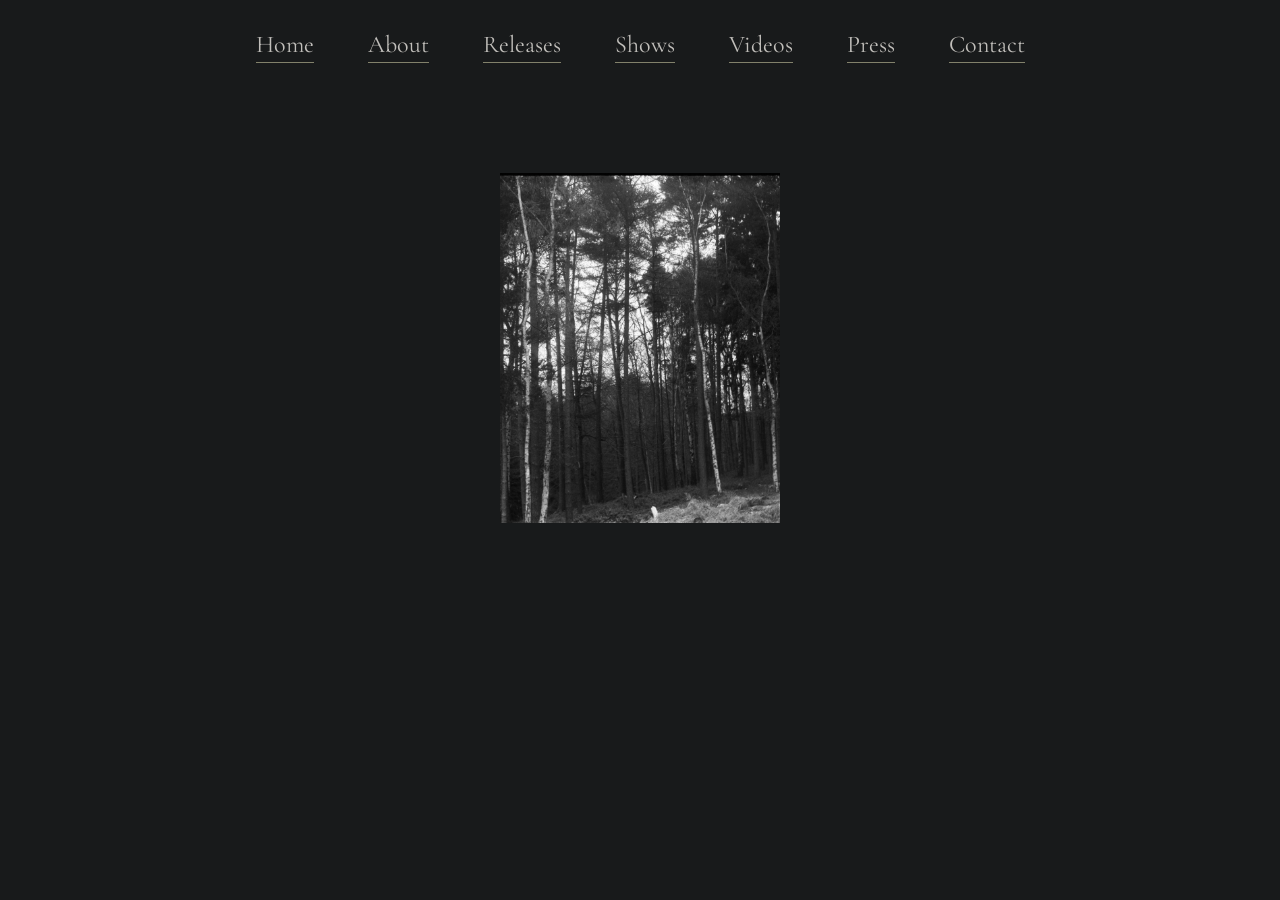
<file: about.html>
<!DOCTYPE html>
<html lang="en">
<head>
    <meta charset="UTF-8">
    <meta name="viewport" content="width=device-width, initial-scale=1.0">
    <title>About | Louis Gardner</title>

    <link rel="stylesheet" href="style.css">
</head>

<body>
  <nav class="main-nav">
  <a href="index.html">Home</a>
  <a href="about.html">About</a>
  <a href="discography.html">Releases</a>
  <a href="shows.html">Shows</a>
  <a href="videos.html">Videos</a>
  <a href="press.html">Press</a>
  <a href="contact.html">Contact</a>
</nav>

    <div class="container">

        <div class="about">

            <p>
              
            </p>
            
            <p>
          
            </p>

            <p>
               
            </p>

        </div>

        <img src="IMG_2701(1).JPG" alt="Louis Gardner" class="forest">

    </div>

</body>
</html>
</file>
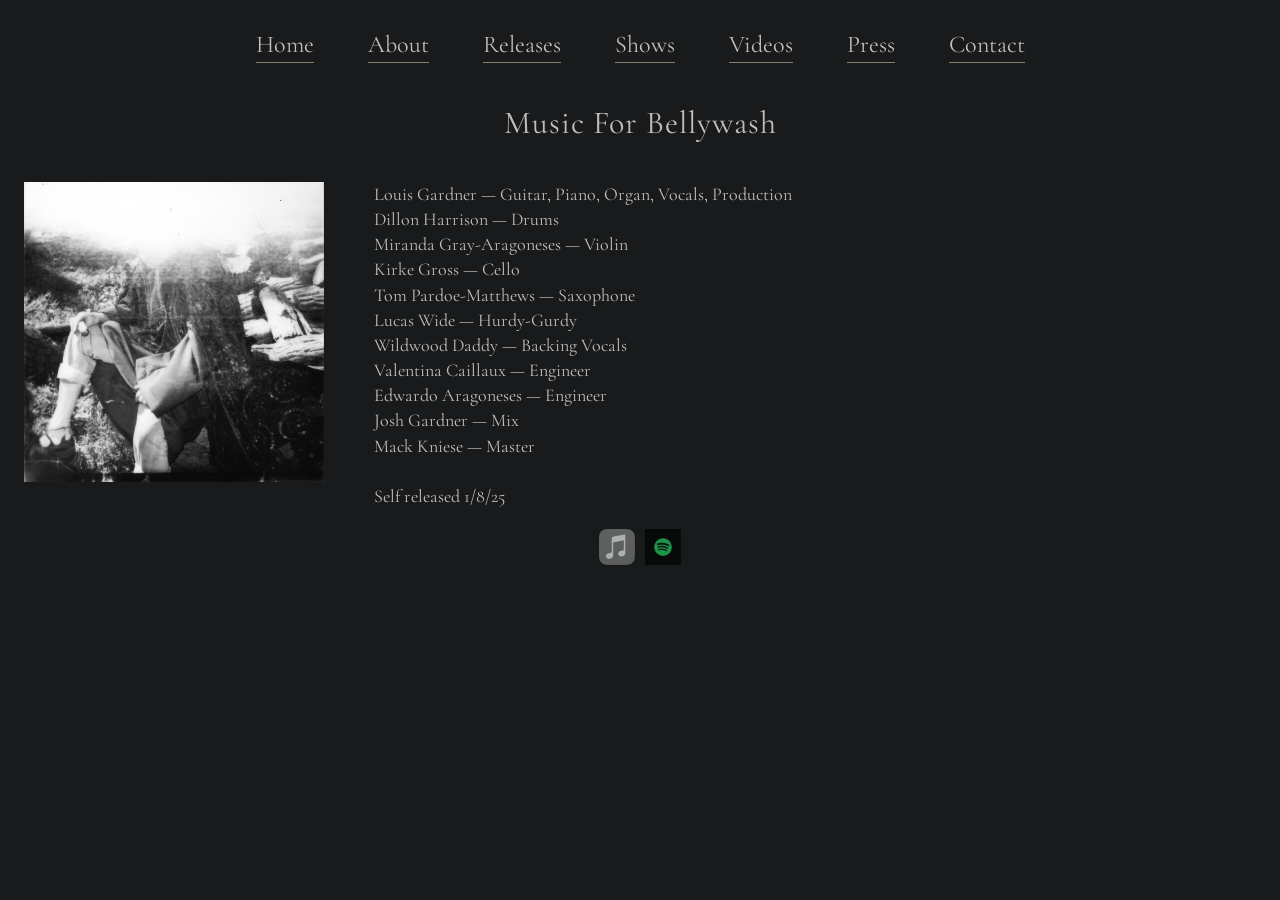
<file: bellywash.html>
<!DOCTYPE html>
<html lang="en">
<head>
    <meta charset="UTF-8">
    <meta name="viewport" content="width=device-width, initial-scale=1.0">
    <title>Music For Bellywash | Louis Gardner</title>

    <link rel="stylesheet" href="style.css">
</head>

<body>
    <nav class="main-nav">
  <a href="index.html">Home</a>
  <a href="about.html">About</a>
  <a href="discography.html">Releases</a>
  <a href="shows.html">Shows</a>
  <a href="videos.html">Videos</a>
  <a href="press.html">Press</a>
  <a href="contact.html">Contact</a>
</nav>

    <div class="container">
        <h1>Music For Bellywash</h1>
    </div>

    <div class="release-info">

        <div>
            <img 
                src="bellywash.jpg" 
                alt="Music For Bellywash album cover"
                class="album-image">
        </div>

        <div class="credits">

            Louis Gardner — Guitar, Piano, Organ, Vocals, Production<br>
            Dillon Harrison — Drums<br>
            Miranda Gray-Aragoneses — Violin<br>
            Kirke Gross — Cello<br>
            Tom Pardoe-Matthews — Saxophone<br>
            Lucas Wide — Hurdy-Gurdy<br>
            Wildwood Daddy — Backing Vocals<br>
            Valentina Caillaux — Engineer<br>
            Edwardo Aragoneses — Engineer<br>
            Josh Gardner — Mix<br>
            Mack Kniese — Master<br><br>

            Self released 1/8/25

        </div>

    </div>

    <div class="streaming-links">

        <a href="https://music.apple.com/us/album/music-for-bellywash-ep/1830055879" target="_blank">
            <img src="Apple_Music.png" alt="Apple Music">
        </a>

        <a href="https://open.spotify.com/album/0PMvh4W8CcqGXMDHZItTQQ?si=QMnmyHURSFGjdR6kdoaKyg" target="_blank">
            <img src="spotify.svg" alt="Spotify">
        </a>

    </div>

</body>
</html>
</file>
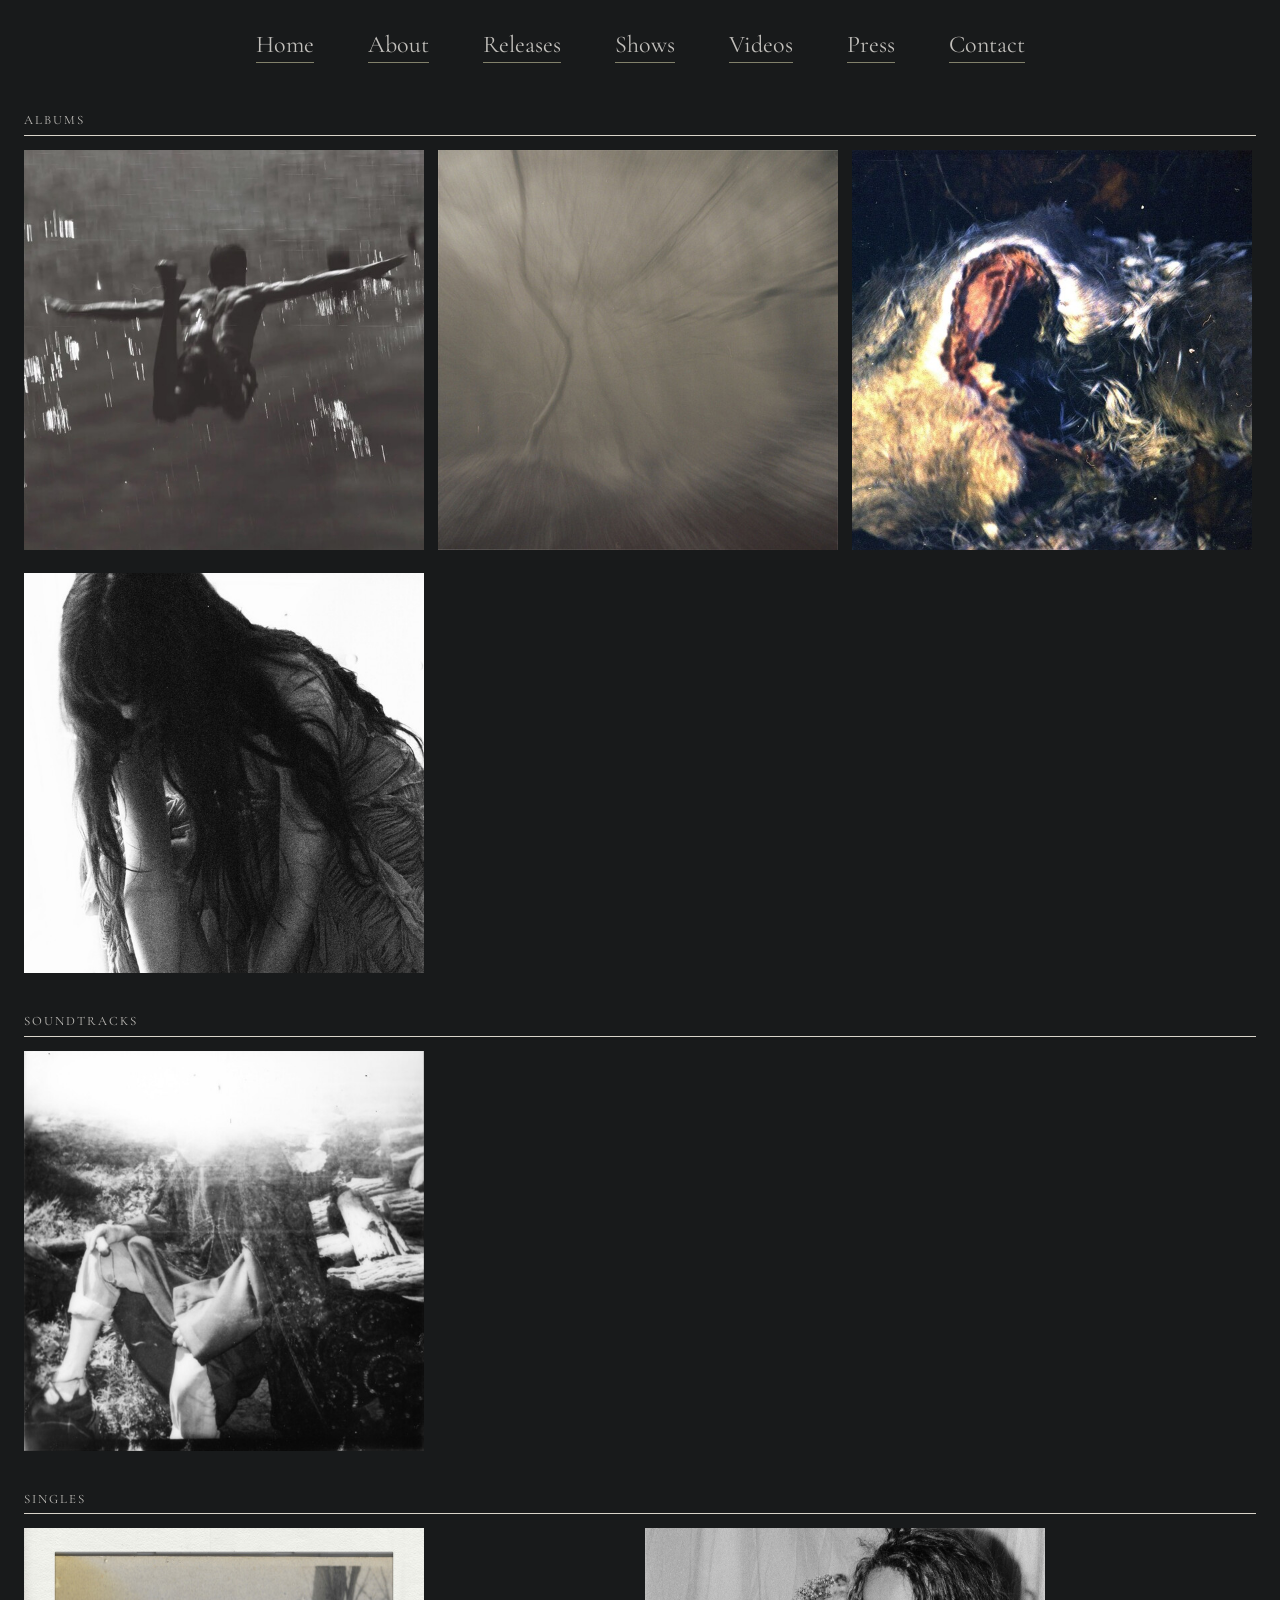
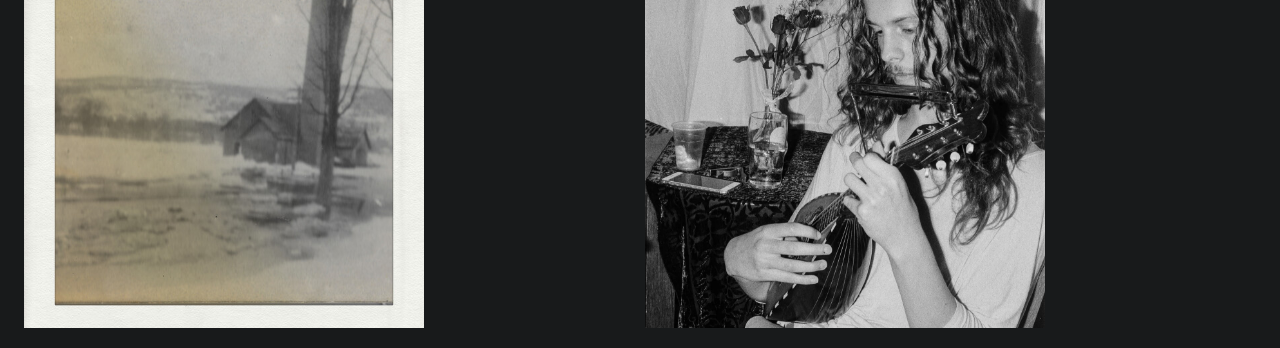
<file: discography.html>
<!DOCTYPE html>
<html lang="en">
<head>
  <meta charset="UTF-8">
  <meta name="viewport" content="width=device-width, initial-scale=1.0">
  <title>Discography | Louis Gardner</title>

  <link rel="stylesheet" href="style.css">

  
</head>

<body>
  <nav class="main-nav">
  <a href="index.html">Home</a>
  <a href="about.html">About</a>
  <a href="discography.html">Releases</a>
  <a href="shows.html">Shows</a>
  <a href="videos.html">Videos</a>
  <a href="press.html">Press</a>
  <a href="contact.html">Contact</a>
</nav>

  

  <h2>Albums</h2>

  <div class="grid">

    <a href="wingspan.html">
      <img src="wingspan.jpg" alt="Wingspan">
    </a>

    <a href="emotionally-suited.html" >
      <img src="emotionally-suited.jpg" alt="Emotionally Suited To Be a Solo Pianist">
    </a>

    <a href="open-room.html" >
      <img src="open-room.jpg" alt="For The Open Room">
    </a>


    
  </div>
  <br>

  <div class="grid">

    <a href="ending.html" >
      <img src="ending-cover.jpg" alt="ending">
    </a>

  </div>

  <h2>Soundtracks</h2>

  <div class="grid">

    <a href="bellywash.html" >
      <img src="bellywash.jpg" alt="Music for Bellywash">
    </a>

  </div>

  <h2>Singles</h2>

  <div class="grid">

    <a href="the-lake.html" >
      <img src="the-lake.jpg" alt="The Lake">
    </a>

     <a href="o.html" >
      <img src="o.jpg" alt="o">
    </a>


  </div>

</body>
</html>
</file>
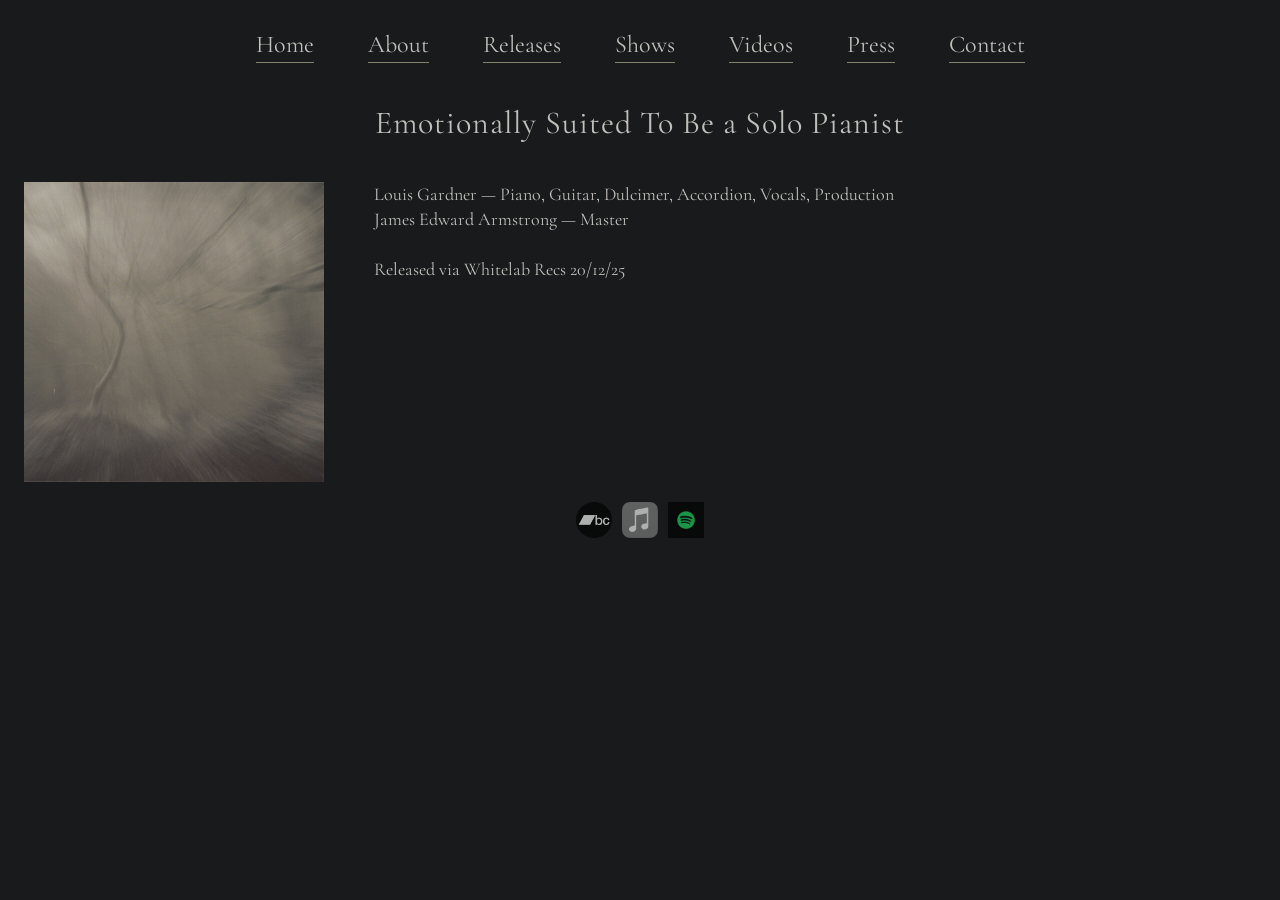
<file: emotionally-suited.html>
<!DOCTYPE html>
<html lang="en">
<head>
    <meta charset="UTF-8">
    <meta name="viewport" content="width=device-width, initial-scale=1.0">
    <title>Emotionally Suited To Be A Solo Pianist | Louis Gardner</title>

    <link rel="stylesheet" href="style.css">
</head>

<body>
    <nav class="main-nav">
  <a href="index.html">Home</a>
  <a href="about.html">About</a>
  <a href="discography.html">Releases</a>
  <a href="shows.html">Shows</a>
  <a href="videos.html">Videos</a>
  <a href="press.html">Press</a>
  <a href="contact.html">Contact</a>
</nav>

    <div class="container">
        <h1>Emotionally Suited To Be a Solo Pianist</h1>
    </div>

    <div class="release-info">

        <div>
            <img 
                src="emotionally-suited.jpg" 
                alt="Emotionally Suited To Be a Solo Pianist album cover"
                class="album-image">
        </div>

        <div class="credits">

            Louis Gardner — Piano, Guitar, Dulcimer, Accordion, Vocals, Production<br>
            James Edward Armstrong — Master<br><br>

            Released via Whitelab Recs 20/12/25

        </div>

    </div>

    <div class="streaming-links">

        <a href="https://whitelabrecs.bandcamp.com/album/emotionally-suited-to-be-a-solo-pianist" target="_blank">
            <img src="bandcamp.png" alt="Bandcamp">
        </a>

        <a href="https://music.apple.com/us/album/emotionally-suited-to-be-a-solo-pianist/1854394537" target="_blank">
            <img src="Apple_Music.png" alt="Apple Music">
        </a>

        <a href="https://open.spotify.com/album/5Gn3S6Hl4s08ZjrPVOVPe9?si=2yeSy7puQ7CgqvweCy7OcQ" target="_blank">
            <img src="spotify.svg" alt="Spotify">
        </a>

    </div>

</body>
</html>
</file>
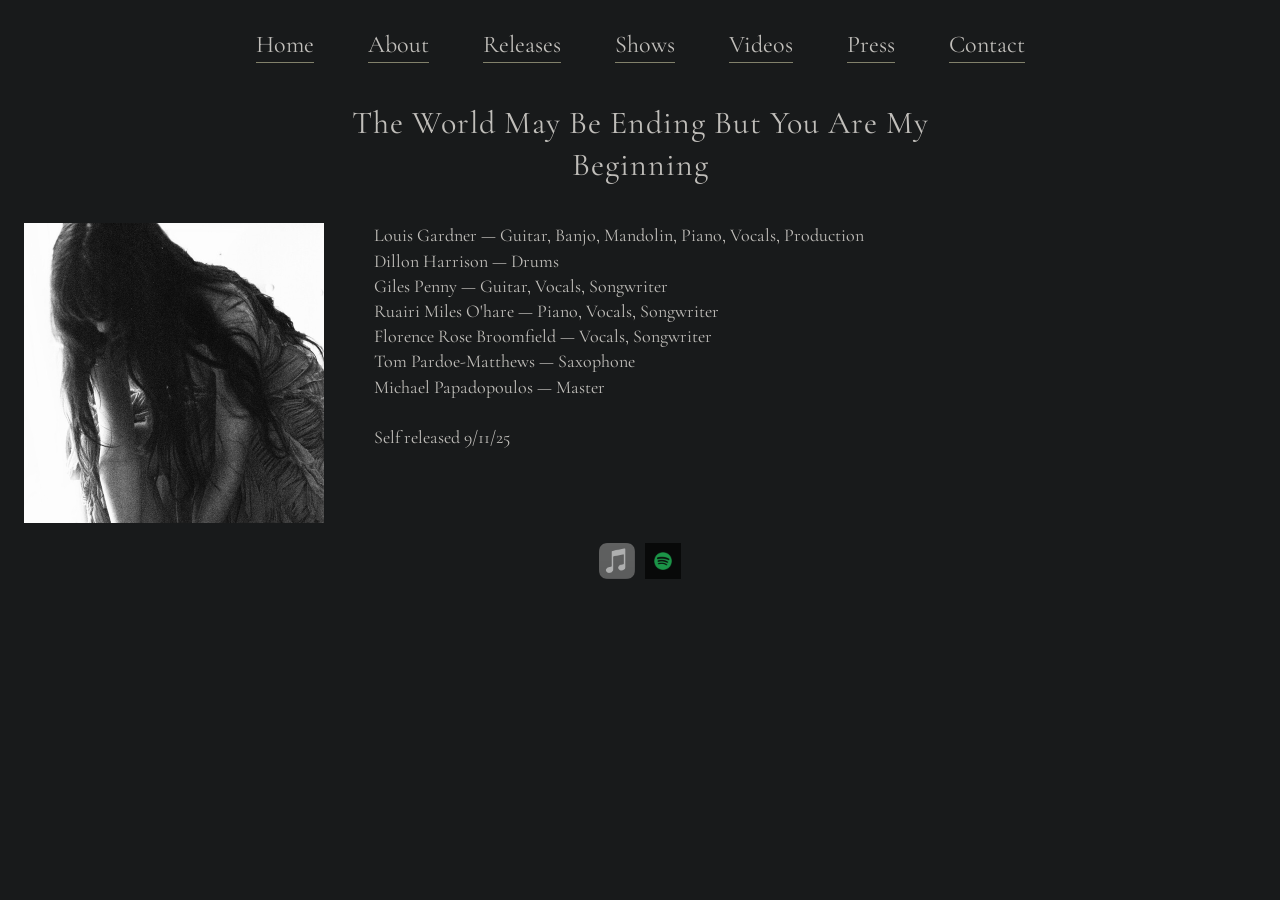
<file: ending.html>
<!DOCTYPE html>
<html lang="en">
<head>
    <meta charset="UTF-8">
    <meta name="viewport" content="width=device-width, initial-scale=1.0">
    <title>The World May Be Ending But You Are My Beginning | Louis Gardner</title>

    <link rel="stylesheet" href="style.css">
</head>

<body>
    <nav class="main-nav">
  <a href="index.html">Home</a>
  <a href="about.html">About</a>
  <a href="discography.html">Releases</a>
  <a href="shows.html">Shows</a>
  <a href="videos.html">Videos</a>
  <a href="press.html">Press</a>
  <a href="contact.html">Contact</a>
</nav>

    <div class="container">
        <h1>The World May Be Ending But You Are My Beginning</h1>
    </div>

    <div class="release-info">

        <div>
            <img 
                src="ending-cover.jpg"
                alt="The World May Be Ending But You Are My Beginning album cover"
                class="album-image">
        </div>

        <div class="credits">

            Louis Gardner — Guitar, Banjo, Mandolin, Piano, Vocals, Production<br>
            Dillon Harrison — Drums<br>
            Giles Penny — Guitar, Vocals, Songwriter<br>
            Ruairi Miles O'hare — Piano, Vocals, Songwriter<br>
            Florence Rose Broomfield — Vocals, Songwriter<br>
            Tom Pardoe-Matthews — Saxophone<br>
            Michael Papadopoulos — Master<br><br>

            Self released 9/11/25

        </div>

    </div>

    <div class="streaming-links">

        <a href="https://music.apple.com/us/album/the-world-may-be-ending-but-you-are-my-beginning/1853171549" target="_blank">
            <img src="Apple_Music.png" alt="Apple Music">
        </a>

        <a href="https://open.spotify.com/album/08Tlt2d7DmztPkOoubUNOT" target="_blank">
            <img src="spotify.svg" alt="Spotify">
        </a>

    </div>

</body>
</html>
</file>
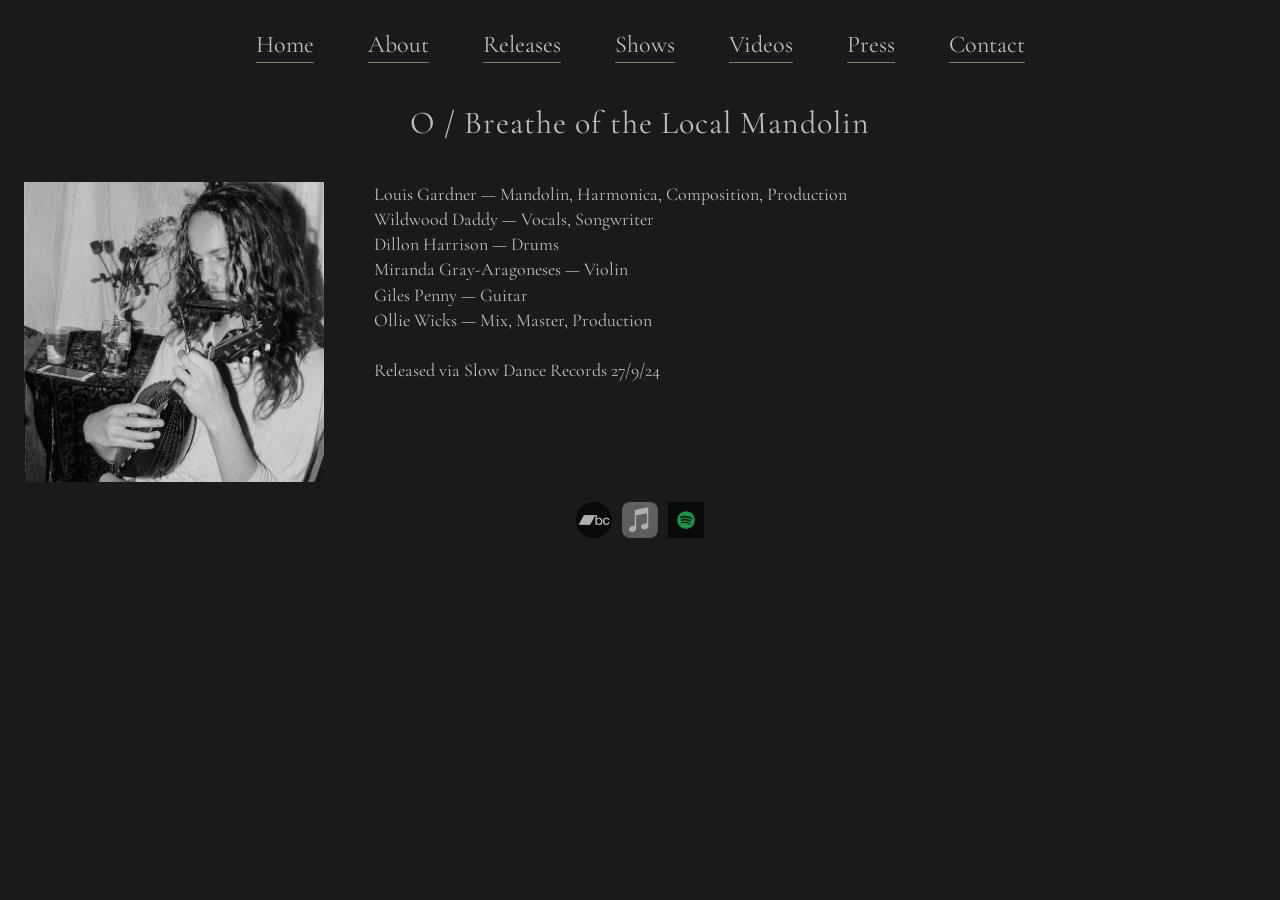
<file: o.html>
<!DOCTYPE html>
<html lang="en">
<head>
    <meta charset="UTF-8">
    <meta name="viewport" content="width=device-width, initial-scale=1.0">
    <title>O | Louis Gardner</title>

    <link rel="stylesheet" href="style.css">
</head>

<body>
<nav class="main-nav">
  <a href="index.html">Home</a>
  <a href="about.html">About</a>
  <a href="discography.html">Releases</a>
  <a href="shows.html">Shows</a>
  <a href="videos.html">Videos</a>
  <a href="press.html">Press</a>
  <a href="contact.html">Contact</a>
</nav>
    <div class="container">
        <h1>O / Breathe of the Local Mandolin</h1>
    </div>

    <div class="release-info">

        <div>
            <img 
                src="o.jpg" 
                alt="O / Breathe of the Local Mandolin cover"
                class="album-image">
        </div>

        <div class="credits">

            Louis Gardner — Mandolin, Harmonica, Composition, Production<br>
            Wildwood Daddy — Vocals, Songwriter<br>
            Dillon Harrison — Drums<br>
            Miranda Gray-Aragoneses — Violin<br>
            Giles Penny — Guitar<br>
            Ollie Wicks — Mix, Master, Production<br><br>

            Released via Slow Dance Records 27/9/24

        </div>

    </div>

    <div class="streaming-links">

        <a href="https://slowdancerecords.bandcamp.com/track/o-breathe-of-the-local-mandolin" target="_blank">
            <img src="bandcamp.png" alt="Bandcamp">
        </a>

        <a href="https://music.apple.com/us/album/o-breathe-of-the-local-mandolin-single/1793041240" target="_blank">
            <img src="Apple_Music.png" alt="Apple Music">
        </a>

        <a href="https://open.spotify.com/track/1ZUPIu8uB5O05aIjGWvEho?si=97402f304751484f" target="_blank">
            <img src="spotify.svg" alt="Spotify">
        </a>

    </div>

</body>
</html>
</file>
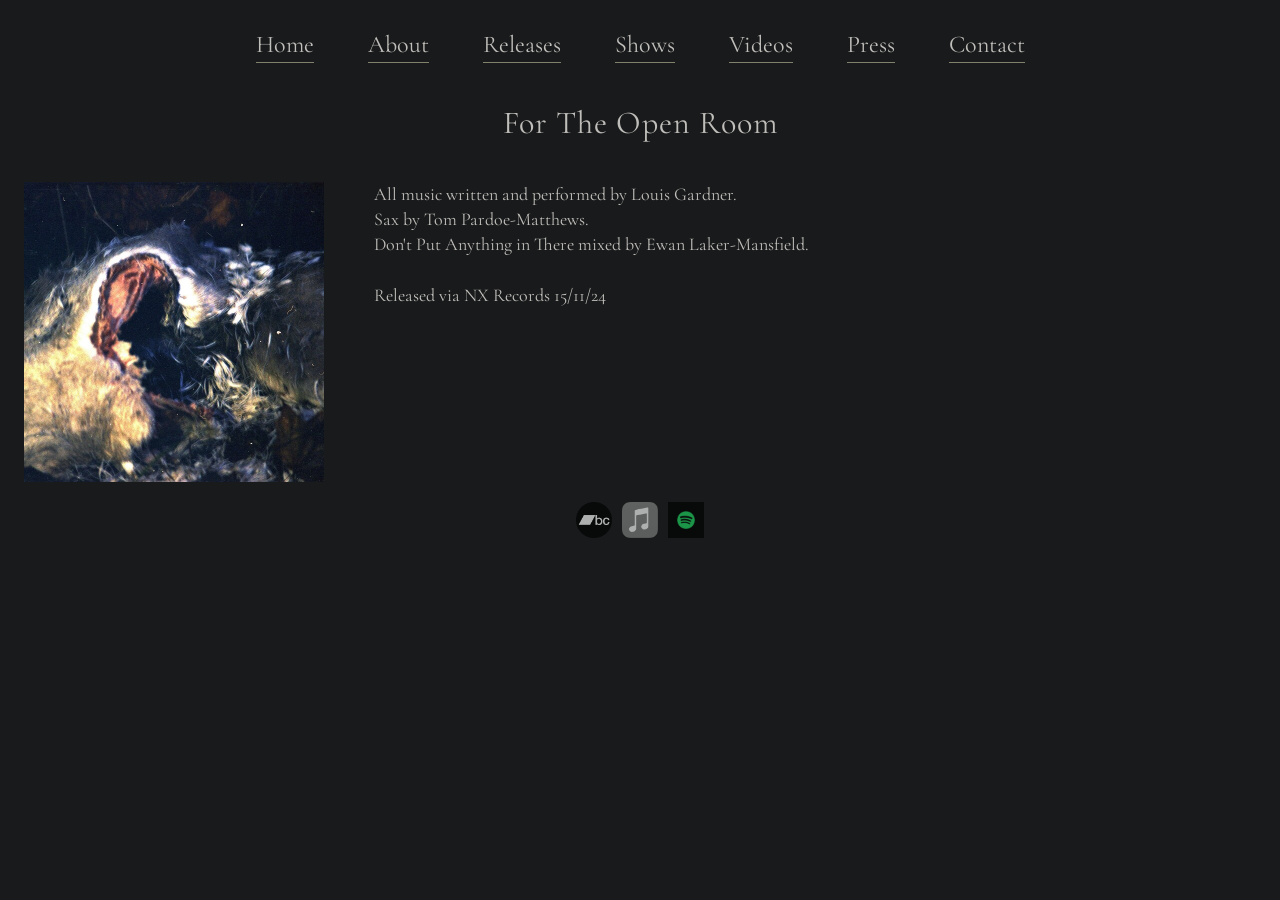
<file: open-room.html>
<!DOCTYPE html>
<html lang="en">
<head>
    <meta charset="UTF-8">
    <meta name="viewport" content="width=device-width, initial-scale=1.0">
    <title>For The Open Room | Louis Gardner</title>

  <link rel="stylesheet" href="style.css">
</head>

<body>
    <nav class="main-nav">
  <a href="index.html">Home</a>
  <a href="about.html">About</a>
  <a href="discography.html">Releases</a>
  <a href="shows.html">Shows</a>
  <a href="videos.html">Videos</a>
  <a href="press.html">Press</a>
  <a href="contact.html">Contact</a>
</nav>
    <div class="container">
        <h1>For The Open Room</h1>
    </div>
  


   <div class="release-info">
    
  <div >
        <img src="open-room.jpg" alt="For The Open Room"
        class="album-image">
    </div>
<div class="credits">
   All music written and performed by Louis Gardner. 
   <br> 
    Sax by Tom Pardoe-Matthews. 
    <br>
    Don't Put Anything in There mixed by Ewan Laker-Mansfield.
    <br>
    <br>
    Released via NX Records 15/11/24
    </div>
    
    

   </div>

<div class="streaming-links">
    <a href="https://louisgardner.bandcamp.com/album/for-the-open-room" target="_blank">
        <img src="bandcamp.png" alt="Bandcamp">
    </a>

    <a href="https://music.apple.com/us/album/for-the-open-room/1775869752" target="_blank">
        <img src="Apple_Music.png" alt="Apple Music">
    </a>

    <a href="https://open.spotify.com/album/4ZXVYdF6AfunArSxPJWoGo?si=r9vTvJy4Qmu7DA41s41rEg" target="_blank">
        <img src="spotify.svg" alt="Spotify">
    </a>


</div>

<br>
<br>
<br>
<br>
<br>
<br>





    

</body>
</html>
</file>
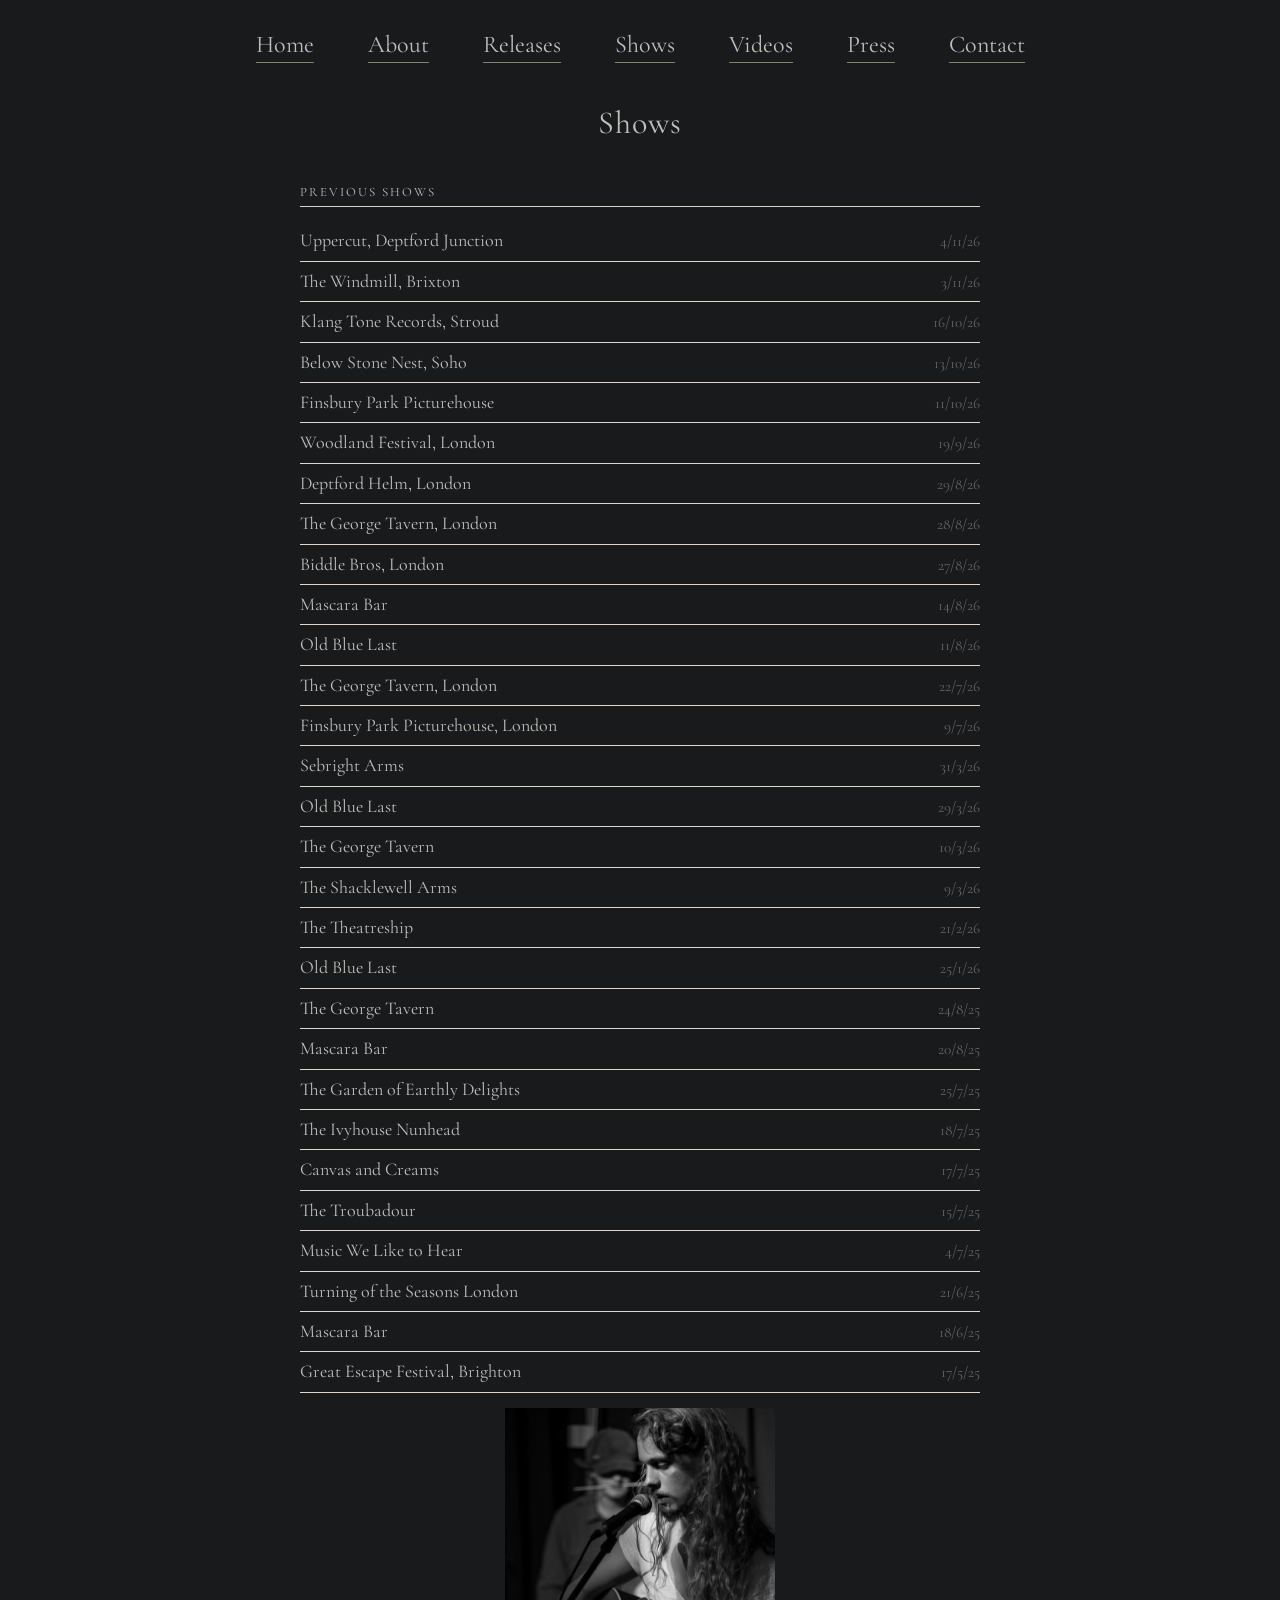
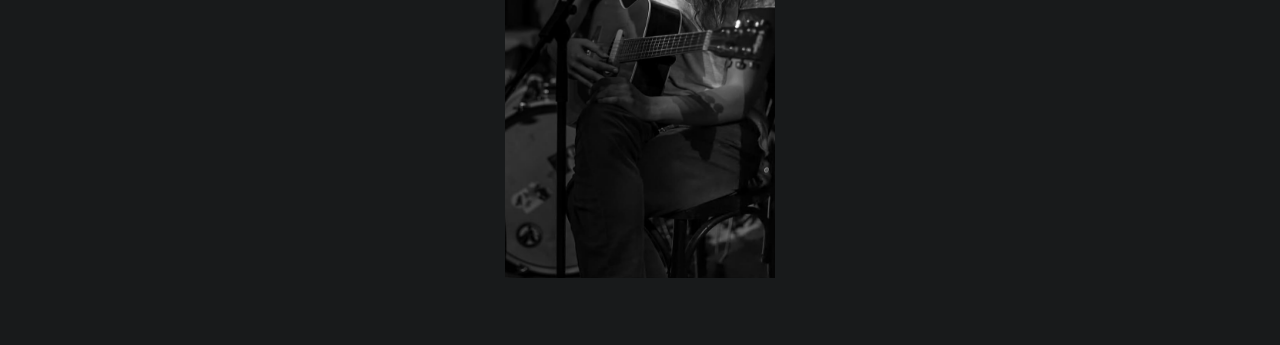
<file: shows.html>
<!DOCTYPE html>
<html lang="en">
<head>
  <meta charset="UTF-8">
  <meta name="viewport" content="width=device-width, initial-scale=1.0">
  <title>Shows | Louis Gardner</title>

 <link rel="stylesheet" href="style.css">
</head>

<body>
  <nav class="main-nav">
  <a href="index.html">Home</a>
  <a href="about.html">About</a>
  <a href="discography.html">Releases</a>
  <a href="shows.html">Shows</a>
  <a href="videos.html">Videos</a>
  <a href="press.html">Press</a>
  <a href="contact.html">Contact</a>
</nav>

  <div class="container">

    <h1>Shows</h1>
    
    <h2>Previous Shows</h2>

        <div class="show">
      <div class="venue">Uppercut, Deptford Junction</div>
      <div class="date">4/11/26</div>
    </div>

       <div class="show">
      <div class="venue">The Windmill, Brixton</div>
      <div class="date">3/11/26</div>
    </div>

     <div class="show">
      <div class="venue">Klang Tone Records, Stroud</div>
      <div class="date">16/10/26</div>
    </div>
    
        <div class="show">
      <div class="venue">Below Stone Nest, Soho</div>
      <div class="date">13/10/26</div>
    </div>

  <div class="show">
      <div class="venue">Finsbury Park Picturehouse</div>
      <div class="date">11/10/26</div>
    </div>

     <div class="show">
      <div class="venue">Woodland Festival, London</div>
      <div class="date">19/9/26</div>
    </div>

  <div class="show">
      <div class="venue">Deptford Helm, London</div>
      <div class="date">29/8/26</div>
    </div>
    
        <div class="show">
      <div class="venue">The George Tavern, London</div>
      <div class="date">28/8/26</div>
    </div>


        <div class="show">
      <div class="venue">Biddle Bros, London</div>
      <div class="date">27/8/26</div>
    </div>

     <div class="show">
      <div class="venue">Mascara Bar</div>
      <div class="date">14/8/26</div>
    </div>
    
    <div class="show">
      <div class="venue">Old Blue Last</div>
      <div class="date">11/8/26</div>
    </div>

     <div class="show">
      <div class="venue">The George Tavern, London</div>
      <div class="date">22/7/26</div>
    </div>

    <div class="show">
      <div class="venue">Finsbury Park Picturehouse, London</div>
      <div class="date">9/7/26</div>
    </div>

    <div class="show">
      <div class="venue">Sebright Arms</div>
      <div class="date">31/3/26</div>
    </div>

    <div class="show">
      <div class="venue">Old Blue Last</div>
      <div class="date">29/3/26</div>
    </div>

   
    <div class="show">
      <div class="venue">The George Tavern</div>
      <div class="date">10/3/26</div>
    </div>

    <div class="show">
      <div class="venue">The Shacklewell Arms</div>
      <div class="date">9/3/26</div>
    </div>

     <div class="show">
      <div class="venue">The Theatreship</div>
      <div class="date">21/2/26</div>
    </div>


       <div class="show">
      <div class="venue">Old Blue Last</div>
      <div class="date">25/1/26</div>
    </div>


    <div class="show">
      <div class="venue">The George Tavern</div>
      <div class="date">24/8/25</div>
    </div>

    <div class="show">
      <div class="venue">Mascara Bar</div>
      <div class="date">20/8/25</div>
    </div>

    <div class="show">
      <div class="venue">The Garden of Earthly Delights</div>
      <div class="date">25/7/25</div>
    </div>

    <div class="show">
      <div class="venue">The Ivyhouse Nunhead</div>
      <div class="date">18/7/25</div>
    </div>

    <div class="show">
      <div class="venue">Canvas and Creams</div>
      <div class="date">17/7/25</div>
    </div>

    <div class="show">
      <div class="venue">The Troubadour</div>
      <div class="date">15/7/25</div>
    </div>

    <div class="show">
      <div class="venue">Music We Like to Hear</div>
      <div class="date">4/7/25</div>
    </div>

    <div class="show">
      <div class="venue">Turning of the Seasons London</div>
      <div class="date">21/6/25</div>
    </div>

    <div class="show">
      <div class="venue">Mascara Bar</div>
      <div class="date">18/6/25</div>
    </div>

    <div class="show">
      <div class="venue">Great Escape Festival, Brighton</div>
      <div class="date">17/5/25</div>
    </div>

  </div>
  
  
 <img src="IMG_5534.PNG" alt="live performance photograph" class="live">
</body>
</html>
</file>
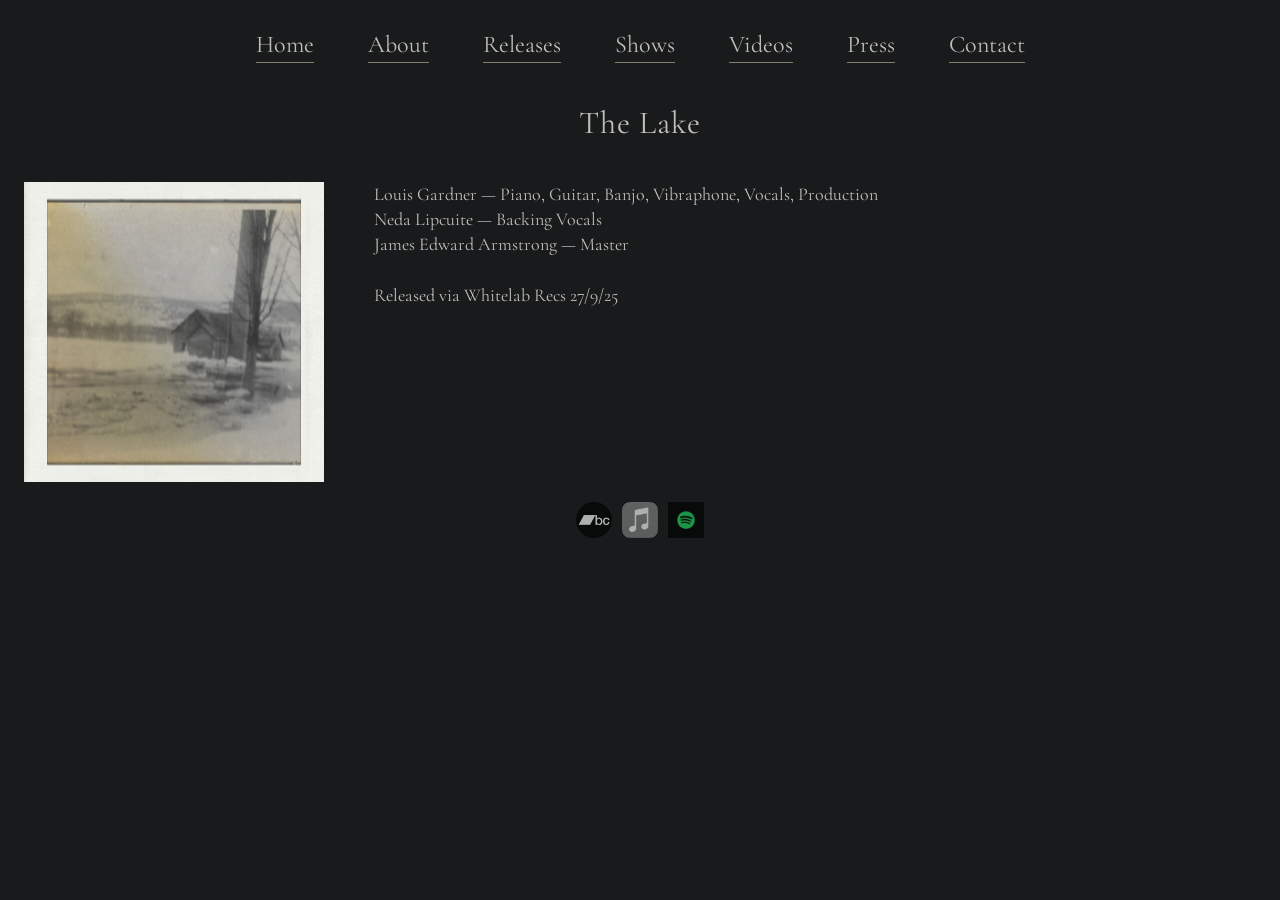
<file: the-lake.html>
<!DOCTYPE html>
<html lang="en">
<head>
    <meta charset="UTF-8">
    <meta name="viewport" content="width=device-width, initial-scale=1.0">
    <title>The Lake | Louis Gardner</title>

    <link rel="stylesheet" href="style.css">
</head>

<body>
    <nav class="main-nav">
  <a href="index.html">Home</a>
  <a href="about.html">About</a>
  <a href="discography.html">Releases</a>
  <a href="shows.html">Shows</a>
  <a href="videos.html">Videos</a>
  <a href="press.html">Press</a>
  <a href="contact.html">Contact</a>
</nav>

    <div class="container">
        <h1>The Lake</h1>
    </div>

    <div class="release-info">

        <div>
            <img 
                src="the-lake.jpg"
                alt="The Lake cover"
                class="album-image">
        </div>

        <div class="credits">

            Louis Gardner — Piano, Guitar, Banjo, Vibraphone, Vocals, Production<br>
            Neda Lipcuite — Backing Vocals<br>
            James Edward Armstrong — Master<br><br>

            Released via Whitelab Recs 27/9/25

        </div>

    </div>

    <div class="streaming-links">

        <a href="https://whitelabrecs.bandcamp.com/album/the-lake" target="_blank">
            <img src="bandcamp.png" alt="Bandcamp">
        </a>

        <a href="https://music.apple.com/us/album/the-lake-ep/1842898724" target="_blank">
            <img src="Apple_Music.png" alt="Apple Music">
        </a>

        <a href="https://open.spotify.com/album/6Ue8nO9dgohxOlLP9MFETy?si=rqgQGaqbQJaZR1hBp9TDTQ" target="_blank">
            <img src="spotify.svg" alt="Spotify">
        </a>

    </div>

</body>
</html>
</file>
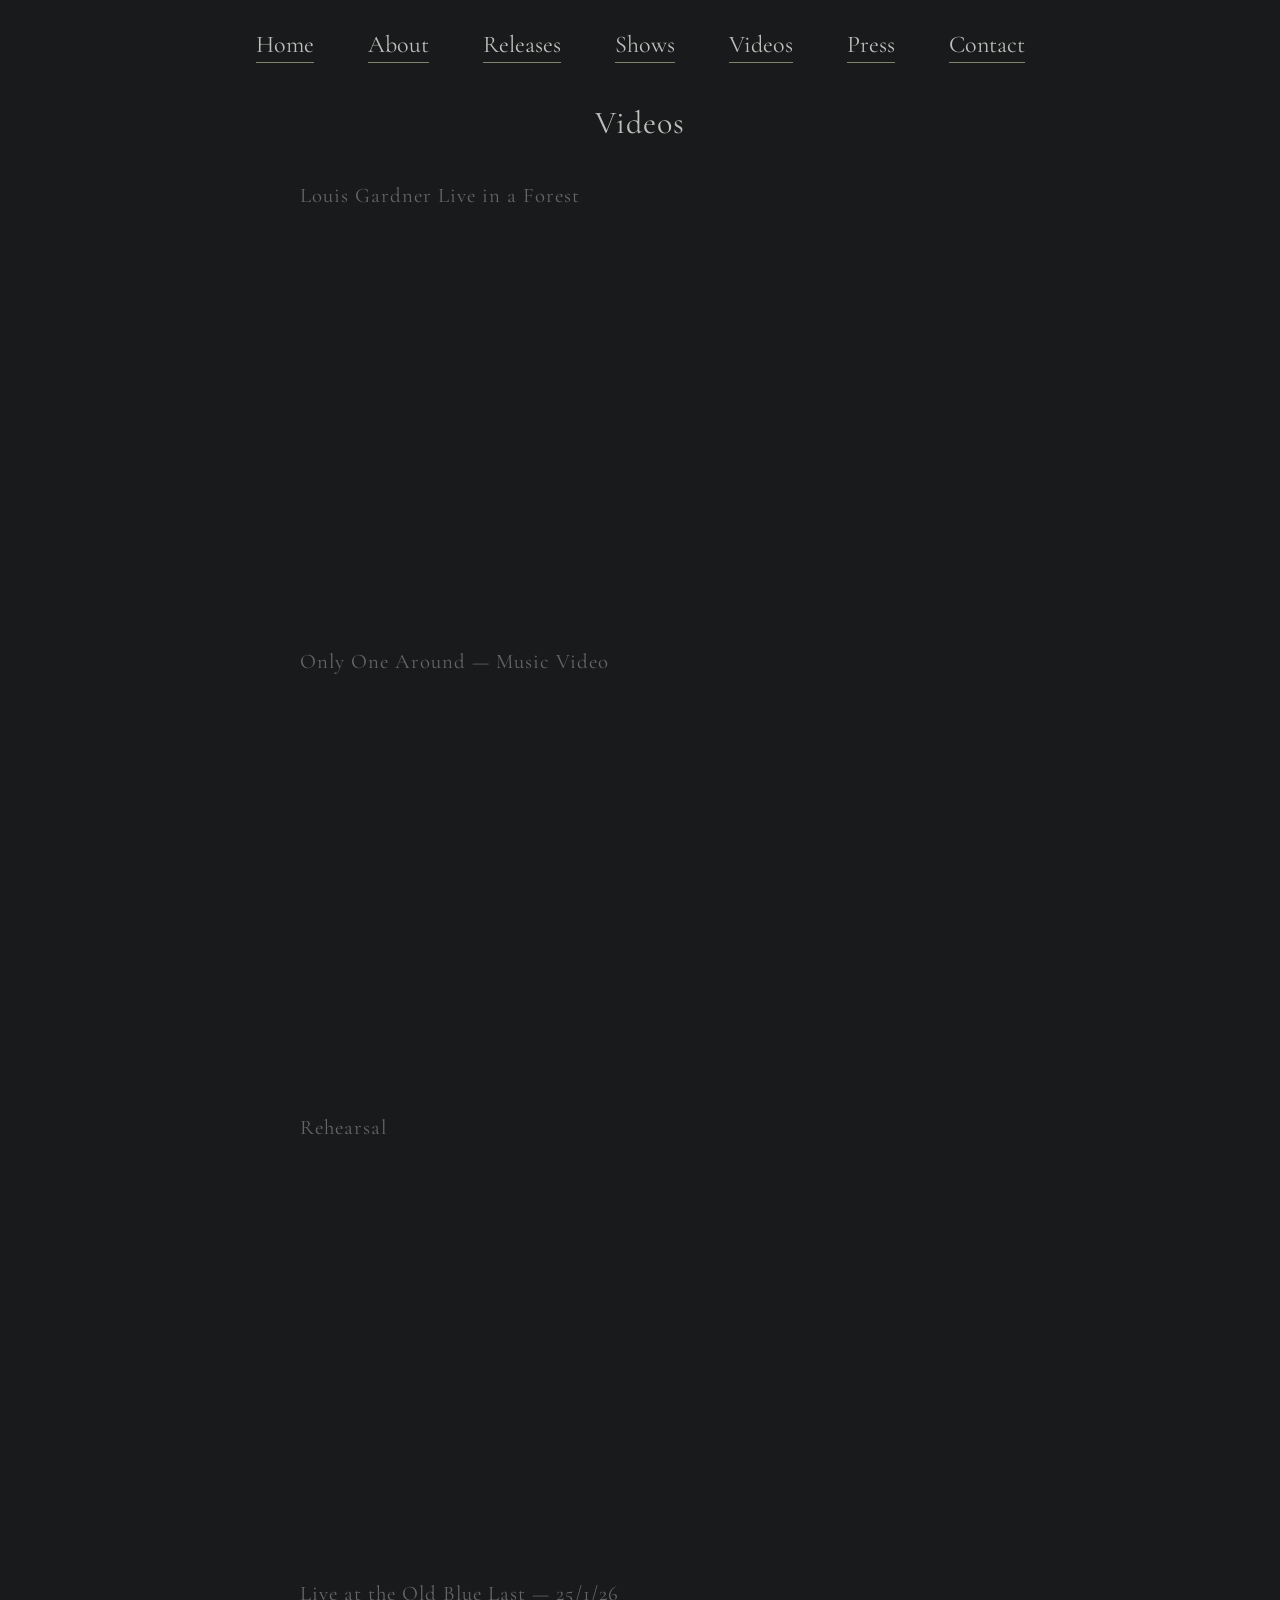
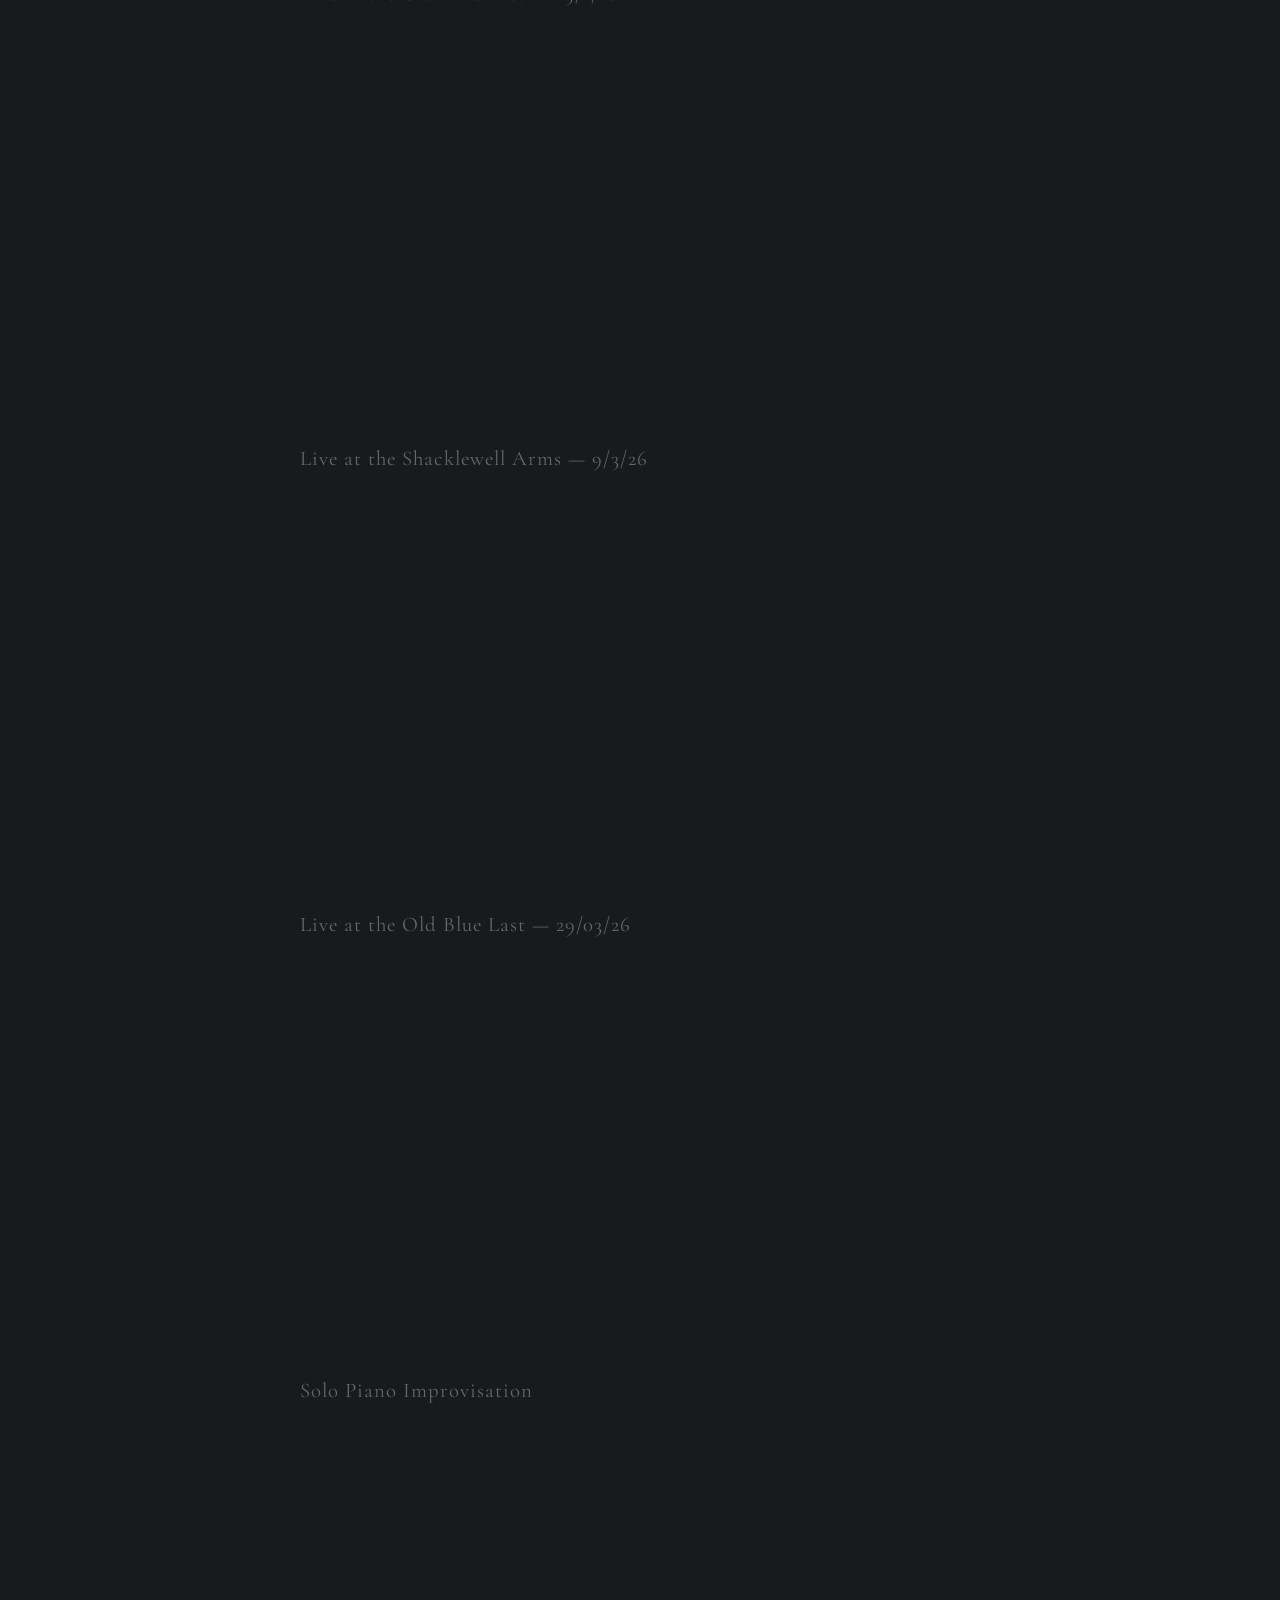
<file: videos.html>
<!DOCTYPE html>
<html lang="en">
<head>
  <meta charset="UTF-8">
  <meta name="viewport" content="width=device-width, initial-scale=1.0">
  <title>Videos | Louis Gardner</title>

 <link rel="stylesheet" href="style.css">
</head>

<body>
  <nav class="main-nav">
  <a href="index.html">Home</a>
  <a href="about.html">About</a>
  <a href="discography.html">Releases</a>
  <a href="shows.html">Shows</a>
  <a href="videos.html">Videos</a>
  <a href="press.html">Press</a>
  <a href="contact.html">Contact</a>
</nav>

  <div class="container">

    <h1>Videos</h1>

 <div class="video-section">
      <div class="video-title">Louis Gardner Live in a Forest</div>

      <iframe 
        src="https://www.youtube.com/embed/Pr3F3KEspYY"
        allowfullscreen>
      </iframe>
    </div>
    
    <div class="video-section">
      <div class="video-title">Only One Around — Music Video</div>

      <iframe 
        src="https://www.youtube.com/embed/O8ju_OcUSpQ"
        allowfullscreen>
      </iframe>
    </div>

    <div class="video-section">
      <div class="video-title">Rehearsal</div>

      <iframe 
        src="https://www.youtube.com/embed/RUYX3xiiViE"
        allowfullscreen>
      </iframe>
    </div>

    <div class="video-section">
      <div class="video-title">Live at the Old Blue Last — 25/1/26</div>

      <iframe 
        src="https://www.youtube.com/embed/QSwcnfwpJ1w"
        allowfullscreen>
      </iframe>
    </div>

    <div class="video-section">
      <div class="video-title">Live at the Shacklewell Arms — 9/3/26</div>

      <iframe 
        src="https://www.youtube.com/embed/zBrkWxCo2o0"
        allowfullscreen>
      </iframe>
    </div>

    <div class="video-section">
      <div class="video-title">Live at the Old Blue Last — 29/03/26</div>

      <iframe 
        src="https://www.youtube.com/embed/vHs4-HZb7pI"
        allowfullscreen>
      </iframe>
    </div>

    <div class="video-section">
      <div class="video-title">Solo Piano Improvisation</div>

      <iframe 
        src="https://www.youtube.com/embed/Xl8Qr-K9uJ8"
        allowfullscreen>
      </iframe>
      


    </div>

  </div>

</body>
</html>
</file>
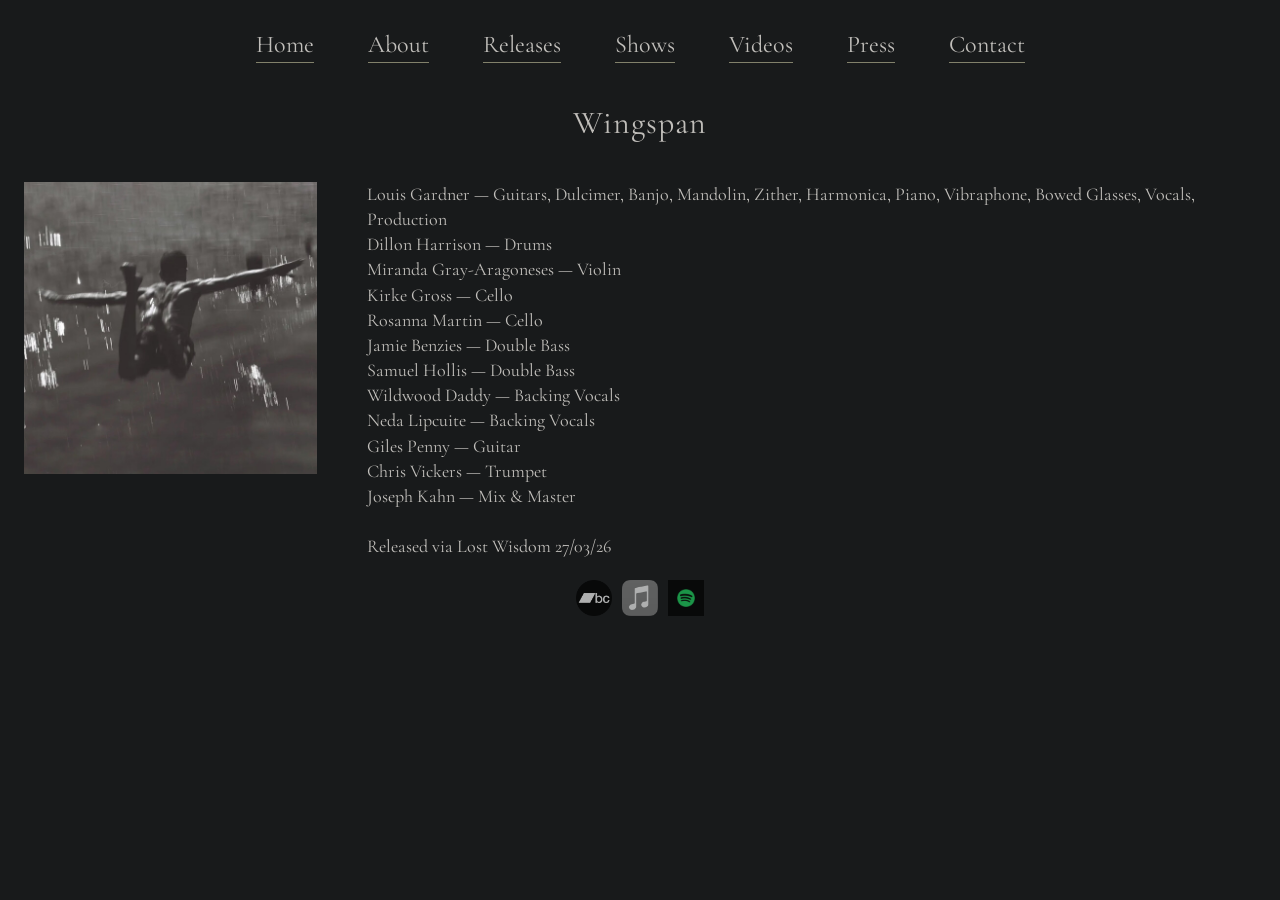
<file: wingspan.html>
<!DOCTYPE html>
<html lang="en">
<head>
    <meta charset="UTF-8">
    <meta name="viewport" content="width=device-width, initial-scale=1.0">
    <title>Wingspan | Louis Gardner</title>

  <link rel="stylesheet" href="style.css">
</head>

<body>
    <nav class="main-nav">
  <a href="index.html">Home</a>
  <a href="about.html">About</a>
  <a href="discography.html">Releases</a>
  <a href="shows.html">Shows</a>
  <a href="videos.html">Videos</a>
  <a href="press.html">Press</a>
  <a href="contact.html">Contact</a>
</nav>
    <div class="container">
        <h1>Wingspan</h1>
    </div>
  


  <div class="release-info">

    <div>
        <img src="wingspan.jpg" alt="Wingspan" class="album-image">
    </div>

    <div class="credits">

        Louis Gardner — Guitars, Dulcimer, Banjo, Mandolin, Zither, Harmonica, Piano, Vibraphone, Bowed Glasses, Vocals, Production<br>
         Dillon Harrison — Drums<br>
        Miranda Gray-Aragoneses — Violin<br>
        Kirke Gross — Cello<br>
        Rosanna Martin — Cello<br>
        Jamie Benzies — Double Bass<br>
        Samuel Hollis — Double Bass<br>
        Wildwood Daddy — Backing Vocals<br>
        Neda Lipcuite — Backing Vocals<br>
        Giles Penny — Guitar<br>
        Chris Vickers — Trumpet<br>
        Joseph Kahn — Mix & Master<br><br>

        Released via Lost Wisdom 27/03/26

    </div>

</div>

<div class="streaming-links">
    <a href="https://lost-wisdom.bandcamp.com/album/wingspan" target="_blank">
        <img src="bandcamp.png" alt="Bandcamp">
    </a>

    <a href="https://music.apple.com/us/album/wingspan/1888230807" target="_blank">
        <img src="Apple_Music.png" alt="Apple Music">
    </a>

    <a href="https://open.spotify.com/album/0Ri0lnnwvt3DqLqVIctwjU?si=g-9EtqI2Seq9dIAI579PoQ" target="_blank">
        <img src="spotify.svg" alt="Spotify">
    </a>


</div>








    

</body>
</html>
</file>
<file: style.css>
/* =========================================
   LOUIS GARDNER — MAIN STYLESHEET
========================================= */

/* GOOGLE FONT */

@import url('https://fonts.googleapis.com/css2?family=Cormorant+Garamond:wght@300;400;500&display=swap');

/* =========================
   BASE
========================= */

body {
  margin: 0;
  padding: 20px 24px;

  background: rgb(24, 26, 27);
  color: rgb(192, 190, 186);

  font-family: 'Cormorant Garamond', serif;
  font-size: 18px;
  line-height: 1.3;

  -webkit-font-smoothing: antialiased;
}

* {
  box-sizing: border-box;
}

/* =========================
   LAYOUT
========================= */

.container {
  width: 92%;
  max-width: 680px;
  margin:  auto;
  
}

.container2 {
  width: 92%;
  max-width: 680px;
  margin:  auto;
  text-align: center;
  
}


/* =========================
   HEADINGS
========================= */

h1 {
  font-size: 2rem;
  font-weight: 400;

  text-align: center;

  letter-spacing: 1px;

  margin-bottom: 38px;
}

h2 {
  font-size: 0.8rem;
  font-weight: 400;

  text-transform: uppercase;
  letter-spacing: 2px;

  margin-top: 40px;
  margin-bottom: 14px;

  color: rgb(192, 190, 186);

  border-bottom: 1px solid #d8d4ca;
  padding-bottom: 6px;
  
}

/* =========================
   LINKS
========================= */

a {
  color: rgb(192, 190, 186);
  text-decoration: none;

  transition: opacity 0.15s ease;
}

a:hover {
  opacity: 0.55;
  
}


/* =========================
   HOMEPAGE
========================= */

.hero-image {
  width: 100%;
  max-width: 430px;

  display: block;

  margin: 0 auto 32px auto;

  aspect-ratio: 0.8 / 1;
  object-fit: cover;
}

nav {
  display: flex;
  justify-content: center;
  align-items: center;
  flex-wrap: wrap;

  gap: 36px;

  margin-bottom: 30px;
}

nav a {
 
  border-bottom: 1px solid rgb(130, 129, 107);

  padding-bottom: 2px;


  gap: 6px;

  text-align: center;
}

nav a {
  font-size: 1.5rem;
  
   margin: 9px;

}
/* =========================
   about
========================= */

.about {
  padding: 32px;
    text-align: center;
    margin-bottom: px;
}

.about p {
    margin: 0 0 0.4em 0;
}
.forest{
  width: 100%;
  max-width: 280px;

  display: block;

  margin: 0 auto 32px auto;

  aspect-ratio: 0.8 / 1;
  object-fit: cover;
}






/* =========================
   DISCOGRAPHY
========================= */

.grid {
  display: grid;

  grid-template-columns:
  repeat(auto-fit, minmax(140px, 1fr));

  gap: 10px;
}

.grid a {
  display: block;
}

.grid img {
  width: 400px;
  height: 400px;

  object-fit: cover;

  display: block;

  transition: opacity 0.15s ease;
}



.grid img:hover {
  opacity: 0.78;
}

.credits {
  line-height: 1.4;
}

.streaming-links {
  display: flex;
  gap: 10px;
  justify-content: center;
  margin-top: 20px;

}

/* =========================
   SHOWS
========================= */

.show {
  display: flex;

  justify-content: space-between;
  align-items: baseline;

  padding: 8px 0;

  border-bottom: 1px solid #ddd7cb;
}

.venue {
  flex: 1;
}

.date {
  margin-left: 20px;

  color: #666;
  font-size: 0.95rem;
}

/* =========================
   PRESS
========================= */

.press-item {
  padding-bottom: 16px;
  margin-bottom: 22px;

  border-bottom: 1px solid #ddd7cb;
}

.press-item a {
  font-size: 1.1rem;
}

.live{
    width: 100%;
  max-width: 300px;

  display: block;

  margin: 0 auto 32px auto;
  padding: 15px;

  aspect-ratio: 0.6 / 1;
  object-fit: cover;
}

.forest2 {
   width: 100%;
  max-width: 800px;

  display: block;

  margin: 0 auto 0px auto;

  aspect-ratio: 2.4 / 1;
  object-fit: cover;
}

/* =========================
   VIDEOS
========================= */

.video-section {
  margin-bottom: 42px;
}

.video-title {
  margin-bottom: 8px;

  color: #666;

  font-size: 1.3rem;
  letter-spacing: 1px;
}

iframe {
  width: 100%;
  aspect-ratio: 16 / 9;

  border: none;
}

/* =========================
   CONTACT
========================= */
.contact-image {
  width: 100%;
  max-width: 800px;

  display: block;

  margin: 0 auto 0px auto;
  padding: 16px;
  aspect-ratio: 2 / 1;
  object-fit: cover;
}


.contact-item {
  margin-bottom: 5px;

  text-align: center;
}

.contact-item a {
  font-size: 1.1rem;
}

/* =========================
   WINGSPAN
========================= */
.album-image {
  width: 100%;
  max-width: 300px;
  height: auto;
  display: block;

  margin: 0 auto 0px auto;

  aspect-ratio: 1 / 1;
  object-fit: cover;
}

.release-info  {
  
  display: flex;
  align-items: flex-start;
  gap: 50px;
  margin-bottom: 5px;

  text-align: left;
  

  }

.streaming-links img {
  width: 36px;
  height: 36px;
  padding: 0;
  opacity: 0.65;
  object-fit: contain;
}

.streaming-links img:hover {
  opacity: 1;
}


/* =========================
   MOBILE
========================= */

@media (max-width: 700px) {

  body {
    padding: 28px 18px;
  }

  h1 {
    font-size: 1.7rem;
  }

  .show {
    flex-direction: column;
    gap: 2px;
  }

  .main-nav a {
    font-size: 0.85rem;
    padding: 8px 6px;
  }

  .main-nav {
    gap: 16px;
    margin-bottom: 20px;
  }

  .date {
    margin-left: 0;
  }

  .grid {
    grid-template-columns: 1fr;
    justify-items: center;
  }

  .release-info {
    flex-direction: column;
    align-items: center;
    text-align: center;
  }

  .album-image {
    max-width: 420px;
    width: 100%;
  }

  .credits {
    width: 100%;
    max-width: 420px;
  }
}
</file>
